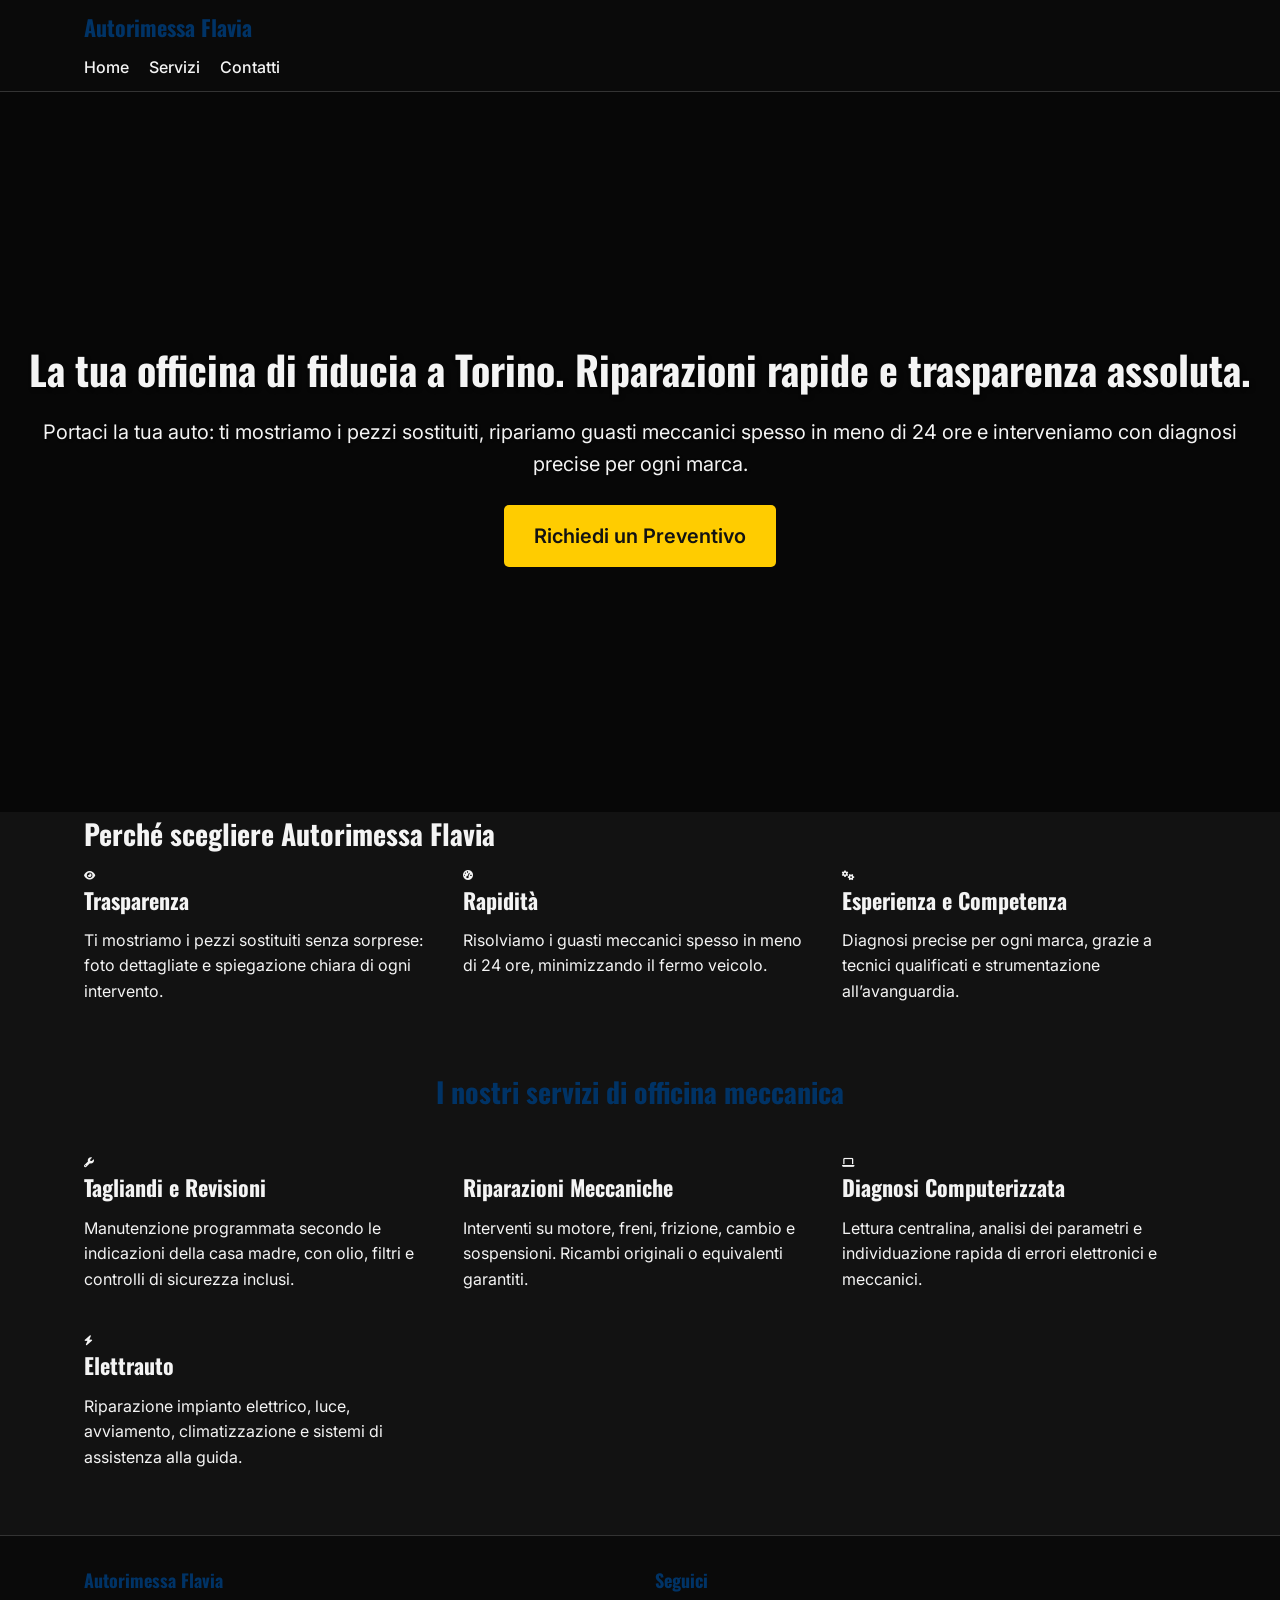
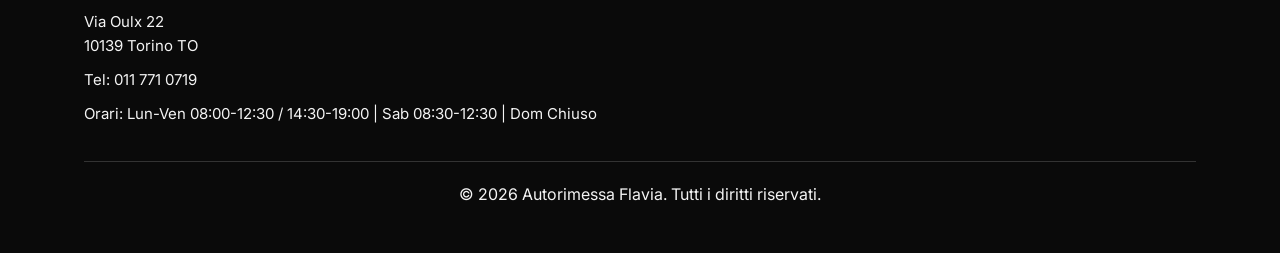
<file: index.html>
<!DOCTYPE html>
<html lang="it">
<head>
    <meta charset="UTF-8">
    <meta name="viewport" content="width=device-width, initial-scale=1.0">
    <title>Autorimessa Flavia - Officina Meccanica a Torino</title>
    <meta name="description" content="Autorimessa Flavia: officina meccanica a Torino, riparazioni rapide e trasparenza assoluta. Via Oulx 22, 10139 Torino TO. Tel: 011 771 0719">
    <meta name="keywords" content="officina meccanica Torino, riparazioni auto, tagliandi, revisioni, diagnosi computerizzata, elettrauto, Autorimessa Flavia">
    <meta name="author" content="Autorimessa Flavia">
    <link rel="canonical" href="https://nicolis-pneumatici.github.io/">
    <meta property="og:locale" content="it_IT" />
    <meta property="og:type" content="website" />
    <meta property="og:title" content="Autorimessa Flavia - Officina Meccanica a Torino" />
    <meta property="og:description" content="Autorimessa Flavia: officina meccanica a Torino, riparazioni rapide e trasparenza assoluta. Via Oulx 22, 10139 Torino TO. Tel: 011 771 0719" />
    <meta property="og:url" content="https://nicolis-pneumatici.github.io/" />
    <meta property="og:site_name" content="Autorimessa Flavia" />
    <meta name="twitter:card" content="summary_large_image" />
    <meta name="twitter:title" content="Autorimessa Flavia - Officina Meccanica a Torino" />
    <meta name="twitter:description" content="Autorimessa Flavia: officina meccanica a Torino, riparazioni rapide e trasparenza assoluta. Via Oulx 22, 10139 Torino TO. Tel: 011 771 0719" />
    <!-- Google Fonts -->
    <link href="https://fonts.googleapis.com/css2?family=Inter:wght@300;400;500;600;700&family=Oswald:wght@300;400;500;600;700&display=swap" rel="stylesheet">
    <!-- FontAwesome -->
    <link rel="stylesheet" href="https://cdnjs.cloudflare.com/ajax/libs/font-awesome/6.4.0/css/all.min.css" integrity="sha512-iecdLmaskl7CVkqkXNQ/ZH/XLlvWZOJyj7Yy7tcenmpD1ypASozpmT/E0iPtmFIB46ZmdtAc9eNBvH0H/ZpiH/Z5Q==" crossorigin="anonymous" referrerpolicy="no-referrer" />
    <link rel="stylesheet" href="styles.css">
</head>
<body>
    <header>
        <div class="container">
            <div class="logo">
                <h1>Autorimessa Flavia</h1>
            </div>
            <nav>
                <div class="hamburger" id="hamburger">
                    <span></span>
                    <span></span>
                    <span></span>
                </div>
                <ul class="nav-links" id="nav-links">
                    <li><a href="index.html">Home</a></li>
                    <li><a href="servizi.html">Servizi</a></li>
                    <li><a href="contatti.html">Contatti</a></li>
                </ul>
            </nav>
        </div>
    </header>

    <section class="hero">
        <div class="hero-content">
            <h1>La tua officina di fiducia a Torino. Riparazioni rapide e trasparenza assoluta.</h1>
            <p>Portaci la tua auto: ti mostriamo i pezzi sostituiti, ripariamo guasti meccanici spesso in meno di 24 ore e interveniamo con diagnosi precise per ogni marca.</p>
            <a href="contatti.html" class="cta-button">Richiedi un Preventivo</a>
        </div>
    </section>

    <section class="why-us">
        <div class="container">
            <h2>Perché scegliere Autorimessa Flavia</h2>
            <div class="features-grid">
                <div class="feature">
                    <i class="fas fa-eye"></i>
                    <h3>Trasparenza</h3>
                    <p>Ti mostriamo i pezzi sostituiti senza sorprese: foto dettagliate e spiegazione chiara di ogni intervento.</p>
                </div>
                <div class="feature">
                    <i class="fas fa-tachometer-alt"></i>
                    <h3>Rapidità</h3>
                    <p>Risolviamo i guasti meccanici spesso in meno di 24 ore, minimizzando il fermo veicolo.</p>
                </div>
                <div class="feature">
                    <i class="fas fa-cogs"></i>
                    <h3>Esperienza e Competenza</h3>
                    <p>Diagnosi precise per ogni marca, grazie a tecnici qualificati e strumentazione all’avanguardia.</p>
                </div>
            </div>
        </div>
    </section>

    <section class="services">
        <div class="container">
            <h2>I nostri servizi di officina meccanica</h2>
            <div class="services-grid">
                <div class="service-card">
                    <i class="fas fa-wrench"></i>
                    <h3>Tagliandi e Revisioni</h3>
                    <p>Manutenzione programmata secondo le indicazioni della casa madre, con olio, filtri e controlli di sicurezza inclusi.</p>
                </div>
                <div class="service-card">
                    <i class="fas fa-engine"></i>
                    <h3>Riparazioni Meccaniche</h3>
                    <p>Interventi su motore, freni, frizione, cambio e sospensioni. Ricambi originali o equivalenti garantiti.</p>
                </div>
                <div class="service-card">
                    <i class="fas fa-laptop"></i>
                    <h3>Diagnosi Computerizzata</h3>
                    <p>Lettura centralina, analisi dei parametri e individuazione rapida di errori elettronici e meccanici.</p>
                </div>
                <div class="service-card">
                    <i class="fas fa-bolt"></i>
                    <h3>Elettrauto</h3>
                    <p>Riparazione impianto elettrico, luce, avviamento, climatizzazione e sistemi di assistenza alla guida.</p>
                </div>
            </div>
        </div>
    </section>

    <footer>
        <div class="container">
            <div class="footer-content">
                <div class="footer-info">
                    <h3>Autorimessa Flavia</h3>
                    <p>Via Oulx 22<br>10139 Torino TO</p>
                    <p>Tel: <a href="tel:0117710719">011 771 0719</a></p>
                    <p>Orari: Lun-Ven 08:00-12:30 / 14:30-19:00 | Sab 08:30-12:30 | Dom Chiuso</p>
                </div>
                <div class="footer-social">
                    <h3>Seguici</h3>
                    <div class="social-icons">
                        <a href="#" class="social-icon"><i class="fab facebook-f"></i></a>
                        <a href="#" class="social-icon"><i class="fab instagram"></i></a>
                        <a href="#" class="social-icon"><i class="fab whatsapp"></i></a>
                    </div>
                </div>
            </div>
            <div class="footer-bottom">
                <p>&copy; 2026 Autorimessa Flavia. Tutti i diritti riservati.</p>
            </div>
        </div>
    </footer>

    <script src="script.js"></script>
</body>
</html>
</file>
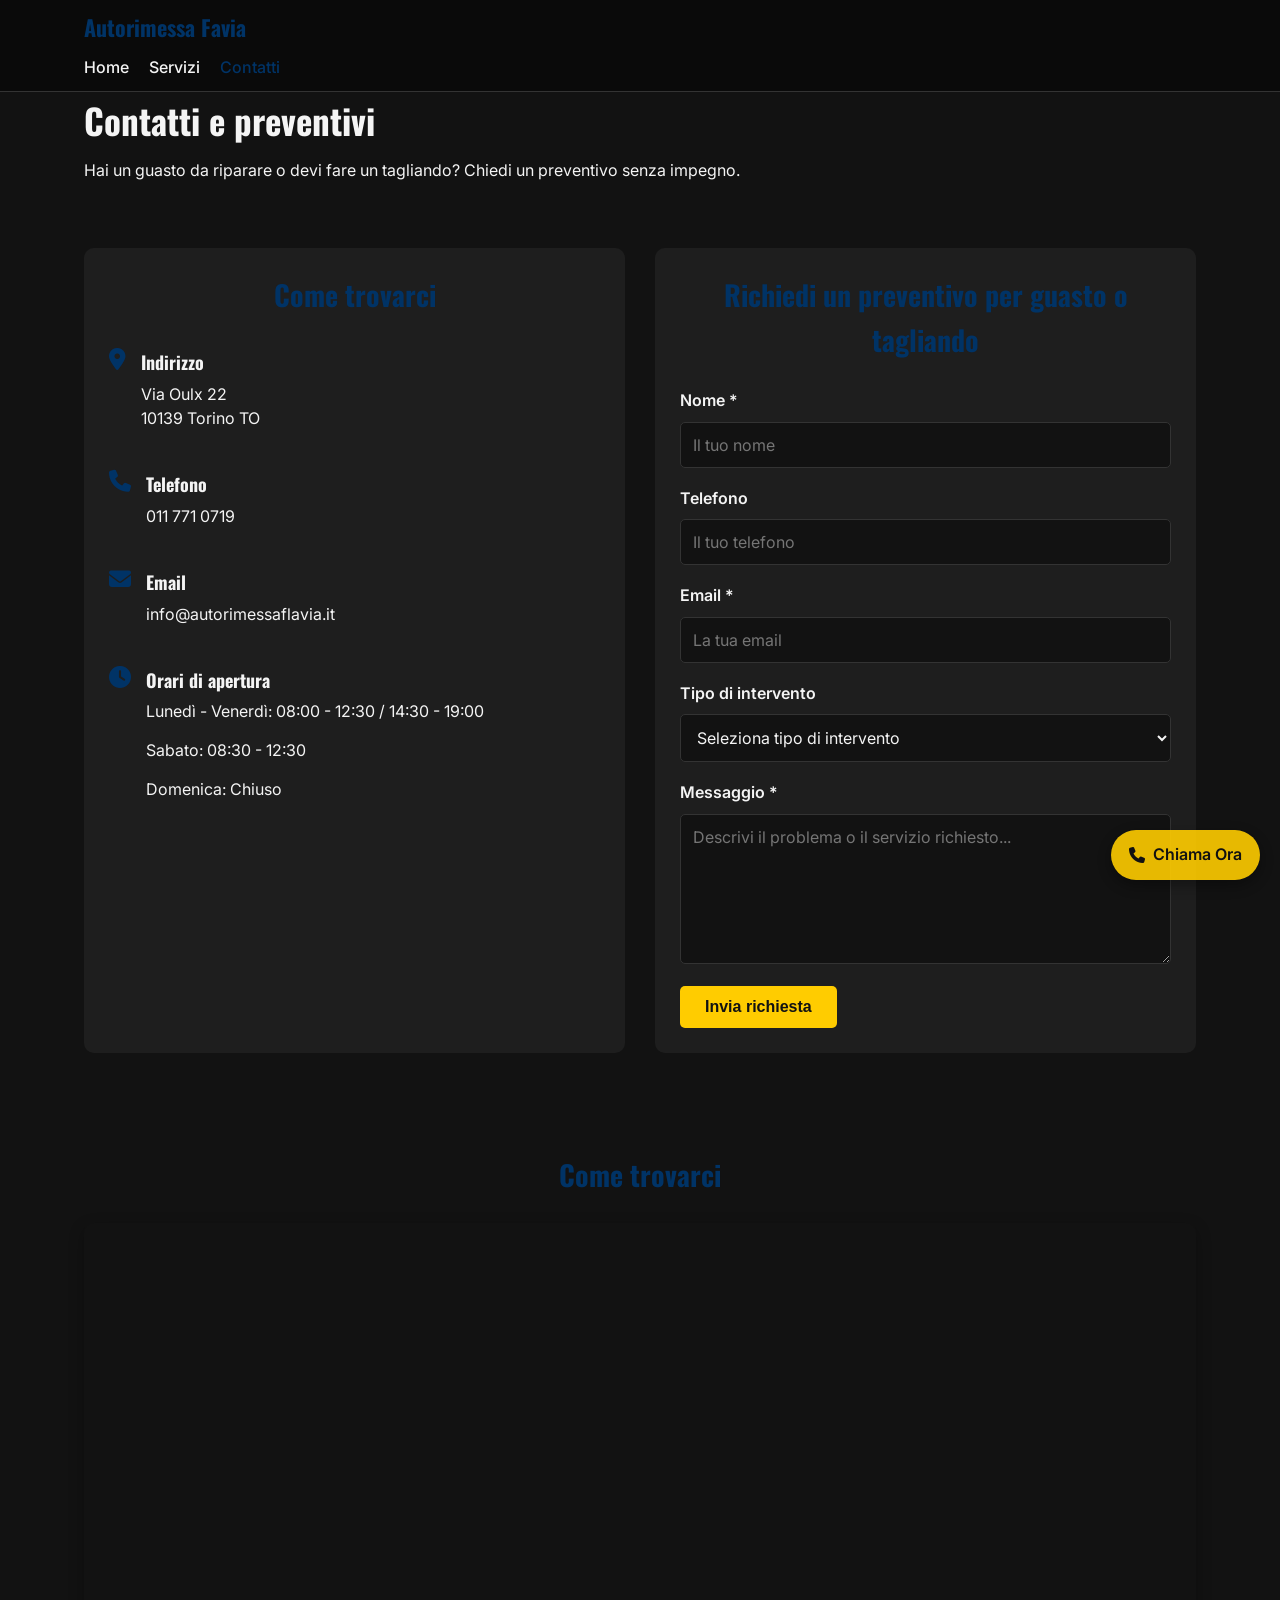
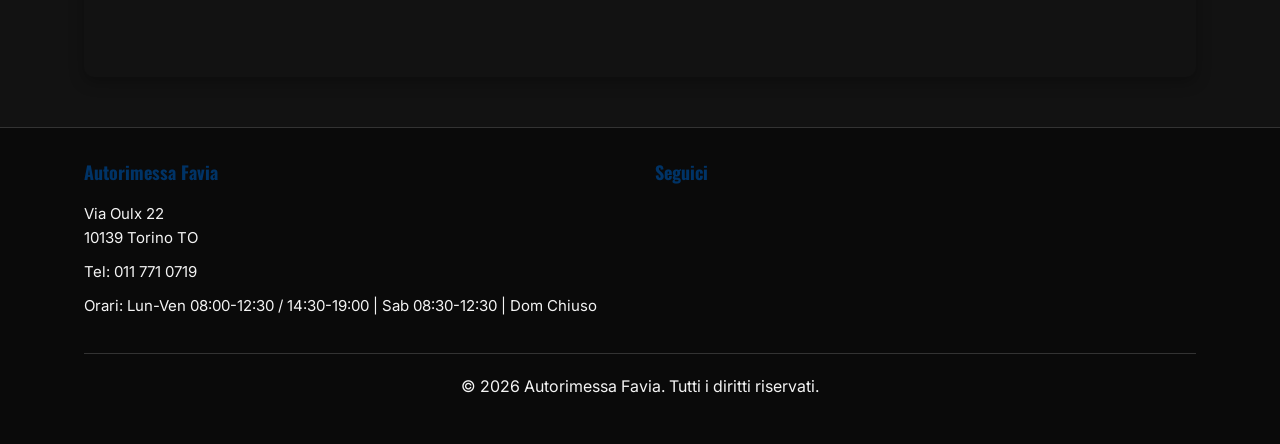
<file: contatti.html>
<!DOCTYPE html>
<html lang="it">
<head>
    <meta charset="UTF-8">
    <meta name="viewport" content="width=device-width, initial-scale=1.0">
    <title>Contatti - Autorimessa Flavia</title>
    <meta name="description" content="Contatti di Autorimessa Flavia: officina meccanica a Torino. Telefono, email, indirizzo, orari e modulo di contatto per preventivi su guasti o tagliandi.">
    <meta name="keywords" content="officina meccanica Torino, telefono, email, indirizzo, Via Oulx 22, Autorimessa Flavia">
    <meta name="author" content="Autorimessa Flavia">
    <link rel="canonical" href="https://nicolis-pneumatici.github.io/contatti.html">
    <meta property="og:locale" content="it_IT" />
    <meta property="og:type" content="website" />
    <meta property="og:title" content="Contatti - Autorimessa Favia" />
    <meta property="og:description" content="Contatti di Autorimessa Flavia: officina meccanica a Torino. Telefono, email, indirizzo, orari e modulo di contatto per preventivi su guasti o tagliandi." />
    <meta property="og:url" content="https://nicolis-pneumatici.github.io/contatti.html" />
    <meta property="og:site_name" content="Autorimessa Favia" />
    <meta name="twitter:card" content="summary_large_image" />
    <meta name="twitter:title" content="Contatti - Autorimessa Favia" />
    <meta name="twitter:description" content="Contatti di Autorimessa Favia: officina meccanica a Torino. Telefono, email, indirizzo, orari e modulo di contatto per preventivi su guasti o tagliandi." />
    <!-- Google Fonts -->
    <link href="https://fonts.googleapis.com/css2?family=Inter:wght@300;400;500;600;700&family=Oswald:wght@300;400;500;600;700&display=swap" rel="stylesheet">
    <!-- FontAwesome -->
    <link rel="stylesheet" href="https://cdnjs.cloudflare.com/ajax/libs/font-awesome/6.4.0/css/all.min.css" integrity="sha512-iecdLmaskl7CVkqkXNQ/ZH/XLlvWZOJyj7Yy7tcenmpD1ypASozpmT/E0iPtmFIB46ZmdtAc9eNBvH0H/ZpiH/Z5Q==" crossorigin="anonymous" referrerpolicy="no-referrer" />
    <link rel="stylesheet" href="styles.css")
</head>
<body>
    <header>
        <div class="container">
            <div class="logo">
                <h1>Autorimessa Favia</h1>
            </div>
            <nav>
                <div class="hamburger" id="hamburger">
                    <span></span>
                    <span></span>
                    <span></span>
                </div>
                <ul class="nav-links" id="nav-links">
                    <li><a href="index.html">Home</a></li>
                    <li><a href="servizi.html">Servizi</a></li>
                    <li><a href="contatti.html" class="active">Contatti</a></li>
                </ul>
            </nav>
        </div>
    </header>

    <section class="page-header">
        <div class="container">
            <h1>Contatti e preventivi</h1>
            <p>Hai un guasto da riparare o devi fare un tagliando? Chiedi un preventivo senza impegno.</p>
        </div>
    </section>

    <section class="contact-section">
        <div class="container">
            <div class="contact-grid">
                <!-- Contact Info Column -->
                <div class="contact-info">
                    <h2>Come trovarci</h2>

                    <div class="info-item">
                        <i class="fas fa-map-marker-alt"></i>
                        <div>
                            <h3>Indirizzo</h3>
                            <p>Via Oulx 22<br>10139 Torino TO</p>
                        </div>
                    </div>

                    <div class="info-item">
                        <i class="fas fa-phone"></i>
                        <div>
                            <h3>Telefono</h3>
                            <p><a href="tel:0117710719">011 771 0719</a></p>
                        </div>
                    </div>

                    <div class="info-item">
                        <i class="fas fa-envelope"></i>
                        <div>
                            <h3>Email</h3>
                            <p><a href="mailto:info@autorimessaflavia.it">info@autorimessaflavia.it</a></p>
                        </div>
                    </div>

                    <div class="info-item">
                        <i class="fas fa-clock"></i>
                        <div>
                            <h3>Orari di apertura</h3>
                            <p>Lunedì - Venerdì: 08:00 - 12:30 / 14:30 - 19:00</p>
                            <p>Sabato: 08:30 - 12:30</p>
                            <p>Domenica: Chiuso</p>
                        </div>
                    </div>
                </div>

                <!-- Contact Form Column -->
                <div class="contact-form">
                    <h2>Richiedi un preventivo per guasto o tagliando</h2>
                    <form id="contactForm" action="#" method="POST">
                        <div class="form-group">
                            <label for="nome">Nome *</label>
                            <input type="text" id="nome" name="nome" required placeholder="Il tuo nome">
                        </div>

                        <div class="form-group">
                            <label for="telefono">Telefono</label>
                            <input type="tel" id="telefono" name="telefono" placeholder="Il tuo telefono">
                        </div>

                        <div class="form-group">
                            <label for="email">Email *</label>
                            <input type="email" id="email" name="email" required placeholder="La tua email">
                        </div>

                        <div class="form-group">
                            <label for="servizio">Tipo di intervento</label>
                            <select id="servizio" name="servizio">
                                <option value="">Seleziona tipo di intervento</option>
                                <option value="guasto">Guasto meccanico</option>
                                <option value="tagliando">Tagliando / Manutenzione</option>
                                <option value="revisione">Revisione periodica</option>
                                <option value="diagnosi">Diagnosi computerizzata</option>
                                <option value="elettrauto">Elettrauto</option>
                                <option value="altro">]
                                <option value="altro">Altro</option>
                            </select>
                        </div>

                        <div class="form-group">
                            <label for="messaggio">Messaggio *</label>
                            <textarea id="messaggio" name="messaggio" rows="5" required placeholder="Descrivi il problema o il servizio richiesto..."></textarea>
                        </div>

                        <button type="submit" class="cta-button">Invia richiesta</button>
                    </form>
                    <div id="formMessage" class="form-message"></div>
                </div>
            </div>
        </div>
    </section>

    <!-- Google Map -->
    <section class="map-section">
        <div class="container">
            <h2>Come trovarci</h2>
            <div class="map-container">
                <iframe
                    src="https://www.google.com/maps/embed?pb=!1m18!1m12!1m3!1d2758.608017087289!2d7.646053215483165!3d45.0703182791029!2m3!1f0!2f0!3f0!3m2!1i1024!2i768!4f13.1!3m3!1m2!1s0x478872d0db7c6c4f%3A0x2c8e5b2d7c2a5e2c!2sVia%20Oulx%2022%2C%2010139%20Torino%20TO!5e0!3m2!1sit!2sit!4v1689123456789"
                    width="100%" height="450" style="border:0;" allowfullscreen="" loading="lazy"
                    referrerpolicy="no-referrer-when-downgrade"></iframe>
            </div>
        </div>
    </section>

    <!-- Sticky Call Button for Mobile -->
    <a href="tel:0117710719" class="sticky-call-button">
        <i class="fas fa-phone"></i> Chiama Ora
    </a>

    <footer>
        <div class="container">
            <div class="footer-content">
                <div class="footer-info">
                    <h3>Autorimessa Favia</h3>
                    <p>Via Oulx 22<br>10139 Torino TO</p>
                    <p>Tel: <a href="tel:0117710719">011 771 0719</a></p>
                    <p>Orari: Lun-Ven 08:00-12:30 / 14:30-19:00 | Sab 08:30-12:30 | Dom Chiuso</p>
                </div>
                <div class="footer-social">
                    <h3>Seguici</h3>
                    <div class="social-icons">
                        <a href="#" class="social-icon"><i class="fab facebook-f"></i></a>
                        <a href="#" class="social-icon"><i class="fab instagram"></i></a>
                        <a href="#" class="social-icon"><i class="fab whatsapp"></i></a>
                    </div>
                </div>
            </div>
            <div class="footer-bottom">
                <p>&copy; 2026 Autorimessa Favia. Tutti i diritti riservati.</p>
            </div>
        </div>
    </footer>

    <script src="script.js"></script>
</body>
</html>
</file>
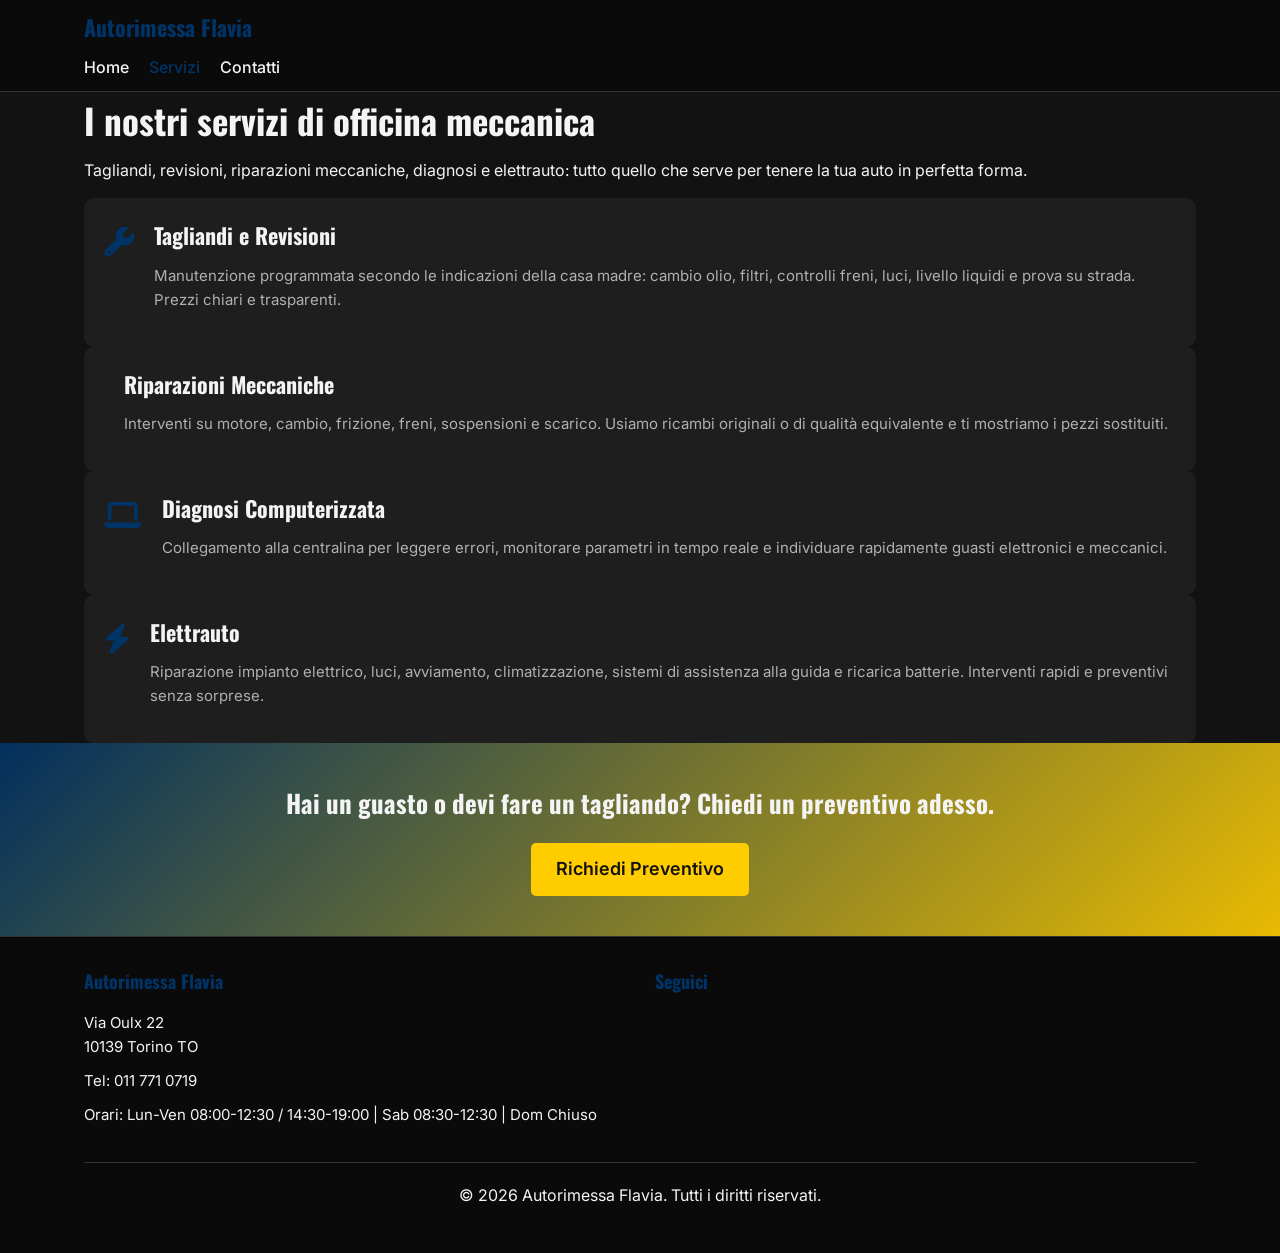
<file: servizi.html>
<!DOCTYPE html>
<html lang="it">
<head>
    <meta charset="UTF-8">
    <meta name="viewport" content="width=device-width, initial-scale=1.0">
    <title>Servizi - Autorimessa Flavia</title>
    <meta name="description" content="Servizi di Autorimessa Flavia: tagliandi, revisioni, riparazioni meccaniche, diagnosi computerizzata ed elettrauto a Torino.">
    <meta name="keywords" content="officina meccanica Torino, tagliandi, revisioni, riparazioni motore, freni, frizioni, diagnosi computerizzata, elettrauto, Autorimessa Flavia">
    <meta name="author" content="Autorimessa Flavia">
    <link rel="canonical" href="https://nicolis-pneumatici.github.io/servizi.html">
    <meta property="og:locale" content="it_IT" />
    <meta property="og:type" content="website" />
    <meta property="og:title" content="Servizi - Autorimessa Flavia" />
    <meta property="og:description" content="Servizi di Autorimessa Flavia: tagliandi, revisioni, riparazioni meccaniche, diagnosi computerizzata ed elettrauto a Torino." />
    <meta property="og:url" content="https://nicolis-pneumatici.github.io/servizi.html" />
    <meta property="og:site_name" content="Autorimessa Flavia" />
    <meta name="twitter:card" content="summary_large_image" />
    <meta name="twitter:title" content="Servizi - Autorimessa Flavia" />
    <meta name="twitter:description" content="Servizi di Autorimessa Flavia: tagliandi, revisioni, riparazioni meccaniche, diagnosi computerizzata ed elettrauto a Torino." />
    <!-- Google Fonts -->
    <link href="https://fonts.googleapis.com/css2?family=Inter:wght@300;400;500;600;700&family=Oswald:wght@300;400;500;600;700&display=swap" rel="stylesheet">
    <!-- FontAwesome -->
    <link rel="stylesheet" href="https://cdnjs.cloudflare.com/ajax/libs/font-awesome/6.4.0/css/all.min.css" integrity="sha512-iecdLmaskl7CVkqkXNQ/ZH/XLlvWZOJyj7Yy7tcenmpD1ypASozpmT/E0iPtmFIB46ZmdtAc9eNBvH0H/ZpiH/Z5Q==" crossorigin="anonymous" referrerpolicy="no-referrer" />
    <link rel="stylesheet" href="styles.css")
</head>
<body>
    <header>
        <div class="container">
            <div class="logo">
                <h1>Autorimessa Flavia</h1>
            </div>
            <nav>
                <div class="hamburger" id="hamburger">
                    <span></span>
                    <span></span>
                    <span></span>
                </div>
                <ul class="nav-links" id="nav-links">
                    <li><a href="index.html">Home</a></li>
                    <li><a href="servizi.html" class="active">Servizi</a></li>
                    <li><a href="contatti.html">Contatti</a></li>
                </ul>
            </nav>
        </div>
    </header>

    <section class="page-header">
        <div class="container">
            <h1>I nostri servizi di officina meccanica</h1>
            <p>Tagliandi, revisioni, riparazioni meccaniche, diagnosi e elettrauto: tutto quello che serve per tenere la tua auto in perfetta forma.</p>
        </div>
    </section>

    <section class="services-detail">
        <div class="container">
            <div class="service-item">
                <div class="service-icon">
                    <i class="fas fa-wrench"></i>
                </div>
                <div class="service-content">
                    <h3>Tagliandi e Revisioni</h3>
                    <p>Manutenzione programmata secondo le indicazioni della casa madre: cambio olio, filtri, controlli freni, luci, livello liquidi e prova su strada. Prezzi chiari e trasparenti.</p>
                </div>
            </div>
            <div class="service-item">
                <div class="service-icon">
                    <i class="fas fa-engine"></i>
                </div>
                <div class="service-content">
                    <h3>Riparazioni Meccaniche</h3>
                    <p>Interventi su motore, cambio, frizione, freni, sospensioni e scarico. Usiamo ricambi originali o di qualità equivalente e ti mostriamo i pezzi sostituiti.</p>
                </div>
            </div>
            <div class="service-item">
                <div class="service-icon">
                    <i class="fas fa-laptop"></i>
                </div>
                <div class="service-content">
                    <h3>Diagnosi Computerizzata</h3>
                    <p>Collegamento alla centralina per leggere errori, monitorare parametri in tempo reale e individuare rapidamente guasti elettronici e meccanici.</p>
                </div>
            </div>
            <div class="service-item">
                <div class="service-icon">
                    <i class="fas fa-bolt"></i>
                </div>
                <div class="service-content">
                    <h3>Elettrauto</h3>
                    <p>Riparazione impianto elettrico, luci, avviamento, climatizzazione, sistemi di assistenza alla guida e ricarica batterie. Interventi rapidi e preventivi senza sorprese.</p>
                </div>
            </div>
        </div>
    </section>

    <section class="cta-banner">
        <div class="container">
            <h2>Hai un guasto o devi fare un tagliando? Chiedi un preventivo adesso.</h2>
            <a href="contatti.html" class="cta-button">Richiedi Preventivo</a>
        </div>
    </section>

    <footer>
        <div class="container">
            <div class="footer-content">
                <div class="footer-info">
                    <h3>Autorimessa Flavia</h3>
                    <p>Via Oulx 22<br>10139 Torino TO</p>
                    <p>Tel: <a href="tel:0117710719">011 771 0719</a></p>
                    <p>Orari: Lun-Ven 08:00-12:30 / 14:30-19:00 | Sab 08:30-12:30 | Dom Chiuso</p>
                </div>
                <div class="footer-social">
                    <h3>Seguici</h3>
                    <div class="social-icons">
                        <a href="#" class="social-icon"><i class="fab facebook-f"></i></a>
                        <a href="#" class="social-icon"><i class="fab instagram"></i></a>
                        <a href="#" class="social-icon"><i class="fab whatsapp"></i></a>
                    </div>
                </div>
            </div>
            <div class="footer-bottom">
                <p>&copy; 2026 Autorimessa Flavia. Tutti i diritti riservati.</p>
            </div>
        </div>
    </footer>

    <script src="script.js"></script>
</body>
</html>
</file>
<file: styles.css>
/* Reset and base styles */
* {
    margin: 0;
    padding: 0;
    box-sizing: border-box;
}

html {
    font-size: 62.5%; /* 1rem = 10px */
    scroll-behavior: smooth;
}

body {
    font-family: 'Inter', sans-serif;
    background-color: #121212;
    color: #f4f4f4;
    line-height: 1.6;
}

a {
    text-decoration: none;
    color: inherit;
}

ul {
    list-style: none;
}

img {
    max-width: 100%;
    height: auto;
}

/* CSS Variables */
:root {
    --primary-color: #003366; /* Blu Sicurezza */
    --cta-color: #FFCC00; /* Giallo Segnaletica */
    --cta-hover: #e5b800;
    --bg-dark: #121212;
    --bg-darker: #0a0a0a;
    --bg-medium: #1e1e1e;
    --text-light: #f4f4f4;
    --text-gray: #b0b0b0;
    --border-color: #333333;
}

/* Container */
.container {
    width: 90%;
    max-width: 1200px;
    margin: 0 auto;
    padding: 0 2rem;
}

/* Typography */
h1, h2, h3, h4, h5, h6 {
    font-family: 'Oswald', sans-serif;
    margin-bottom: 1rem;
    color: var(--text-light);
}

h1 {
    font-size: 3.5rem;
}

h2 {
    font-size: 2.8rem;
}

h3 {
    font-size: 2.2rem;
}

p {
    margin-bottom: 1.5rem;
    font-size: 1.6rem;
    color: var(--text-light);
}

/* Buttons */
.cta-button {
    display: inline-block;
    background-color: var(--cta-color);
    color: #121212; /* dark text on yellow */
    padding: 1.2rem 2.5rem;
    border-radius: 5px;
    font-weight: 600;
    font-size: 1.6rem;
    transition: background-color 0.3s ease, transform 0.2s ease;
    text-align: center;
    border: none;
    cursor: pointer;
}

.cta-button:hover {
    background-color: var(--cta-hover);
    transform: translateY(-3px);
}

.cta-button:active {
    transform: translateY(0);
}

/* Header */
header {
    background-color: var(--bg-darker);
    border-bottom: 1px solid var(--border-color);
    padding: 1rem 0;
    position: sticky;
    top: 0;
    z-index: 1000;
}

.header-content {
    display: flex;
    justify-content: space-between;
    align-items: center;
}

.logo h1 {
    font-size: 2.2rem;
    color: var(--primary-color);
}

.nav-links {
    display: flex;
    gap: 2rem;
}

.nav-links a {
    font-size: 1.6rem;
    font-weight: 500;
    transition: color 0.3s ease;
}

.nav-links a:hover,
.nav-links a.active {
    color: var(--primary-color);
}

.hamburger {
    display: none;
    flex-direction: column;
    gap: 5px;
    cursor: pointer;
}

.hamburger span {
    width: 25px;
    height: 3px;
    background-color: var(--text-light);
    border-radius: 3px;
    transition: all 0.3s ease;
}

/* Hero Section (index.html) */
.hero {
    position: relative;
    height: 80vh;
    background: url('https://images.unsplash.com/photo-1524995997946-a1c2e315a42f?auto=format&fit=crop&w=1600&q=80') center/cover no-repeat;
    display: flex;
    align-items: center;
    justify-content: center;
    text-align: center;
    color: white;
    padding: 0 2rem;
    overflow: hidden;
}

.hero::before {
    content: '';
    position: absolute;
    top: 0;
    left: 0;
    width: 100%;
    height: 100%;
    background: rgba(0, 0, 0, 0.6);
}

.hero-content {
    position: relative;
    z-index: 2;
}

.hero h1 {
    font-size: 4rem;
    margin-bottom: 1.5rem;
    text-shadow: 2px 2px 4px rgba(0,0,0,0.5);
}

.hero p {
    font-size: 2rem;
    margin-bottom: 2.5rem;
    text-shadow: 1px 1px 3px rgba(0,0,0,0.3);
}

.hero .cta-button {
    font-size: 2rem;
    padding: 1.5rem 3rem;
}

/* Features Section (index.html) */
.features {
    padding: 5rem 0;
    background-color: var(--bg-medium);
}

.features h2 {
    text-align: center;
    margin-bottom: 4rem;
    color: var(--primary-color);
}

.features-grid {
    display: grid;
    grid-template-columns: repeat(auto-fit, minmax(300px, 1fr));
    gap: 2.5rem;
}

.feature-item {
    background-color: var(--bg-dark);
    border-radius: 10px;
    padding: 2.5rem;
    text-align: center;
    transition: transform 0.3s ease, box-shadow 0.3s ease;
}

.feature-item:hover {
    transform: translateY(-10px);
    box-shadow: 0 10px 20px rgba(0,0,0,0.3);
}

.feature-icon {
    font-size: 4rem;
    color: var(--primary-color);
    margin-bottom: 1.5rem;
}

.feature-item h3 {
    margin-bottom: 1rem;
    color: var(--text-light);
}

/* Services Section (index.html and servizi.html) */
.services {
    padding: 5rem 0;
    background-color: var(--bg-dark);
}

.services h2 {
    text-align: center;
    margin-bottom: 4rem;
    color: var(--primary-color);
}

.services-grid {
    display: grid;
    grid-template-columns: repeat(auto-fit, minmax(280px, 1fr));
    gap: 2.5rem;
}

.service-item {
    display: flex;
    gap: 2rem;
    background-color: var(--bg-medium);
    border-radius: 10px;
    padding: 2rem;
    transition: transform 0.3s ease, box-shadow 0.3s ease;
}

.service-item:hover {
    transform: translateY(-5px);
    box-shadow: 0 8px 15px rgba(0,0,0,0.2);
}

.service-icon {
    font-size: 3rem;
    color: var(--primary-color);
    flex-shrink: 0;
}

.service-content h3 {
    margin-bottom: 1rem;
    color: var(--text-light);
}

.service-content p {
    font-size: 1.5rem;
    color: var(--text-gray);
}

/* CTA Banner (servizi.html) */
.cta-banner {
    background: linear-gradient(135deg, rgba(0,51,102,0.9), rgba(255,204,0,0.9));
    color: white;
    text-align: center;
    padding: 4rem 0;
}

.cta-banner h2 {
    font-size: 2.5rem;
    margin-bottom: 2rem;
}

.cta-banner .cta-button {
    font-size: 1.8rem;
    padding: 1.2rem 2.5rem;
}

/* Contact Section (contatti.html) */
.contact-section {
    padding: 5rem 0;
    background-color: var(--bg-dark);
}

.contact-section h2 {
    text-align: center;
    margin-bottom: 3rem;
    color: var(--primary-color);
}

.contact-grid {
    display: grid;
    grid-template-columns: repeat(auto-fit, minmax(300px, 1fr));
    gap: 3rem;
}

.contact-info {
    background-color: var(--bg-medium);
    border-radius: 10px;
    padding: 2.5rem;
}

.info-item {
    display: flex;
    align-items: flex-start;
    margin-bottom: 2.5rem;
}

.info-item i {
    font-size: 2.2rem;
    color: var(--primary-color);
    margin-right: 1.5rem;
    flex-shrink: 0;
}

.info-item div h3 {
    margin-bottom: 0.5rem;
    color: var(--text-light);
    font-size: 1.8rem;
}

.info-item div p {
    font-size: 1.6rem;
    color: var(--text-light);
    line-height: 1.5;
}

.contact-form {
    background-color: var(--bg-medium);
    border-radius: 10px;
    padding: 2.5rem;
}

.contact-form h2 {
    text-align: center;
    margin-bottom: 2.5rem;
    color: var(--primary-color);
}

.form-group {
    margin-bottom: 1.8rem;
}

.form-group label {
    display: block;
    margin-bottom: 0.8rem;
    font-weight: 600;
    font-size: 1.6rem;
    color: var(--text-light);
}

.form-group input,
.form-group select,
.form-group textarea {
    width: 100%;
    padding: 1.2rem;
    border: 1px solid var(--border-color);
    border-radius: 5px;
    background-color: var(--bg-dark);
    color: var(--text-light);
    font-family: 'Inter', sans-serif;
    font-size: 1.6rem;
    transition: border-color 0.3s ease;
}

.form-group input:focus,
.form-group select:focus,
.form-group textarea:focus {
    outline: none;
    border-color: var(--primary-color);
    box-shadow: 0 0 0 2px rgba(0,51,102,0.2);
}

.form-group textarea {
    resize: vertical;
    min-height: 150px;
}

/* Map Section (contatti.html) */
.map-section {
    padding: 5rem 0;
    background-color: var(--bg-dark);
}

.map-section h2 {
    text-align: center;
    margin-bottom: 2.5rem;
    color: var(--primary-color);
}

.map-container {
    border-radius: 10px;
    overflow: hidden;
    box-shadow: 0 5px 15px rgba(0,0,0,0.3);
}

/* Sticky Call Button (contatti.html mobile) */
.sticky-call-button {
    position: fixed;
    bottom: 2rem;
    right: 2rem;
    background-color: var(--cta-color);
    color: #121212;
    border-radius: 50px;
    padding: 1.2rem 1.8rem;
    font-size: 1.6rem;
    font-weight: 600;
    display: flex;
    align-items: center;
    gap: 0.8rem;
    box-shadow: 0 5px 15px rgba(0,0,0,0.4);
    z-index: 1000;
    opacity: 0.9;
    transition: opacity 0.3s ease, transform 0.2s ease;
}

.sticky-call-button:hover {
    opacity: 1;
    transform: translateY(-3px);
}

.sticky-call-button:active {
    transform: translateY(0);
}

/* Footer */
footer {
    background-color: var(--bg-darker);
    border-top: 1px solid var(--border-color);
    padding: 3rem 0;
}

.footer-content {
    display: grid;
    grid-template-columns: repeat(auto-fit, minmax(250px, 1fr));
    gap: 3rem;
    margin-bottom: 2.5rem;
}

.footer-info h3,
.footer-social h3 {
    font-size: 1.8rem;
    margin-bottom: 1.5rem;
    color: var(--primary-color);
}

.footer-info p {
    font-size: 1.5rem;
    line-height: 1.6;
    color: var(--text-light);
    margin-bottom: 1rem;
}

.footer-info a {
    color: var(--text-light);
    transition: color 0.3s ease;
}

.footer-info a:hover {
    color: var(--primary-color);
}

.footer-social .social-icons {
    display: flex;
    gap: 1.5rem;
}

.social-icon {
    font-size: 2rem;
    color: var(--text-light);
    transition: color 0.3s ease, transform 0.2s ease;
}

.social-icon:hover {
    color: var(--primary-color);
    transform: translateY(-3px);
}

.footer-bottom {
    text-align: center;
    padding-top: 2rem;
    border-top: 1px solid var(--border-color);
    color: var(--text-gray);
    font-size: 1.4rem;
}

/* Form Success Message */
.form-message {
    margin-top: 1.5rem;
    padding: 1.2rem;
    border-radius: 5px;
    font-weight: 600;
    font-size: 1.6rem;
    text-align: center;
    display: none;
}

.form-message.success {
    background-color: rgba(40, 167, 69, 0.2);
    color: #28a745;
    border: 1px solid rgba(40, 167, 69, 0.3);
}

.form-message.error {
    background-color: rgba(220, 53, 69, 0.2);
    color: #dc3545;
    border: 1px solid rgba(220, 53, 69, 0.3);
}

/* Responsive Design */
@media (max-width: 992px) {
    html {
        font-size: 58%; /* 1rem = 9.6px */
    }

    .nav-links {
        position: fixed;
        top: 70px;
        right: -100%;
        background-color: var(--bg-darker);
        width: 70%;
        height: calc(100vh - 70px);
        flex-direction: column;
        align-items: center;
        gap: 3rem;
        padding-top: 5rem;
        transition: right 0.3s ease;
        border-left: 1px solid var(--border-color);
        z-index: 999;
    }

    .nav-links.active {
        right: 0;
    }

    .hamburger {
        display: flex;
    }

    .hamburger.active span:nth-child(1) {
        transform: rotate(45deg) translate(5px, 5px);
    }

    .hamburger.active span:nth-child(2) {
        opacity: 0;
    }

    .hamburger.active span:nth-child(3) {
        transform: rotate(-45deg) translate(5px, -5px);
    }

    .hero h1 {
        font-size: 3.5rem;
    }

    .hero p {
        font-size: 1.8rem;
    }

    .hero .cta-button {
        font-size: 1.8rem;
        padding: 1.3rem 2.5rem;
    }
}

@media (max-width: 768px) {
    html {
        font-size: 55%; /* 1rem = 8.8px */
    }

    h1 {
        font-size: 3rem;
    }

    h2 {
        font-size: 2.4rem;
    }

    h3 {
        font-size: 2rem;
    }

    .nav-links {
        width: 80%;
    }

    .features-grid,
    .services-grid,
    .contact-grid {
        grid-template-columns: 1fr;
    }

    .service-item {
        flex-direction: column;
        text-align: center;
        align-items: center;
    }

    .service-icon {
        margin-bottom: 1.5rem;
    }

    .info-item {
        flex-direction: column;
        align-items: flex-start;
    }

    .info-item i {
        margin-bottom: 1rem;
        margin-right: 0;
    }

    .sticky-call-button {
        bottom: 1.5rem;
        right: 1.5rem;
        padding: 1rem 1.5rem;
    }
}

@media (max-width: 480px) {
    html {
        font-size: 50%; /* 1rem = 8px */
    }

    .hero h1 {
        font-size: 2.8rem;
    }

    .hero p {
        font-size: 1.6rem;
    }

    .cta-banner h2 {
        font-size: 2rem;
    }

    .footer-content {
        grid-template-columns: 1fr;
        text-align: center;
    }

    .footer-social {
        margin-top: 2rem;
    }

    .social-icons {
        justify-content: center;
    }
}
</file>
